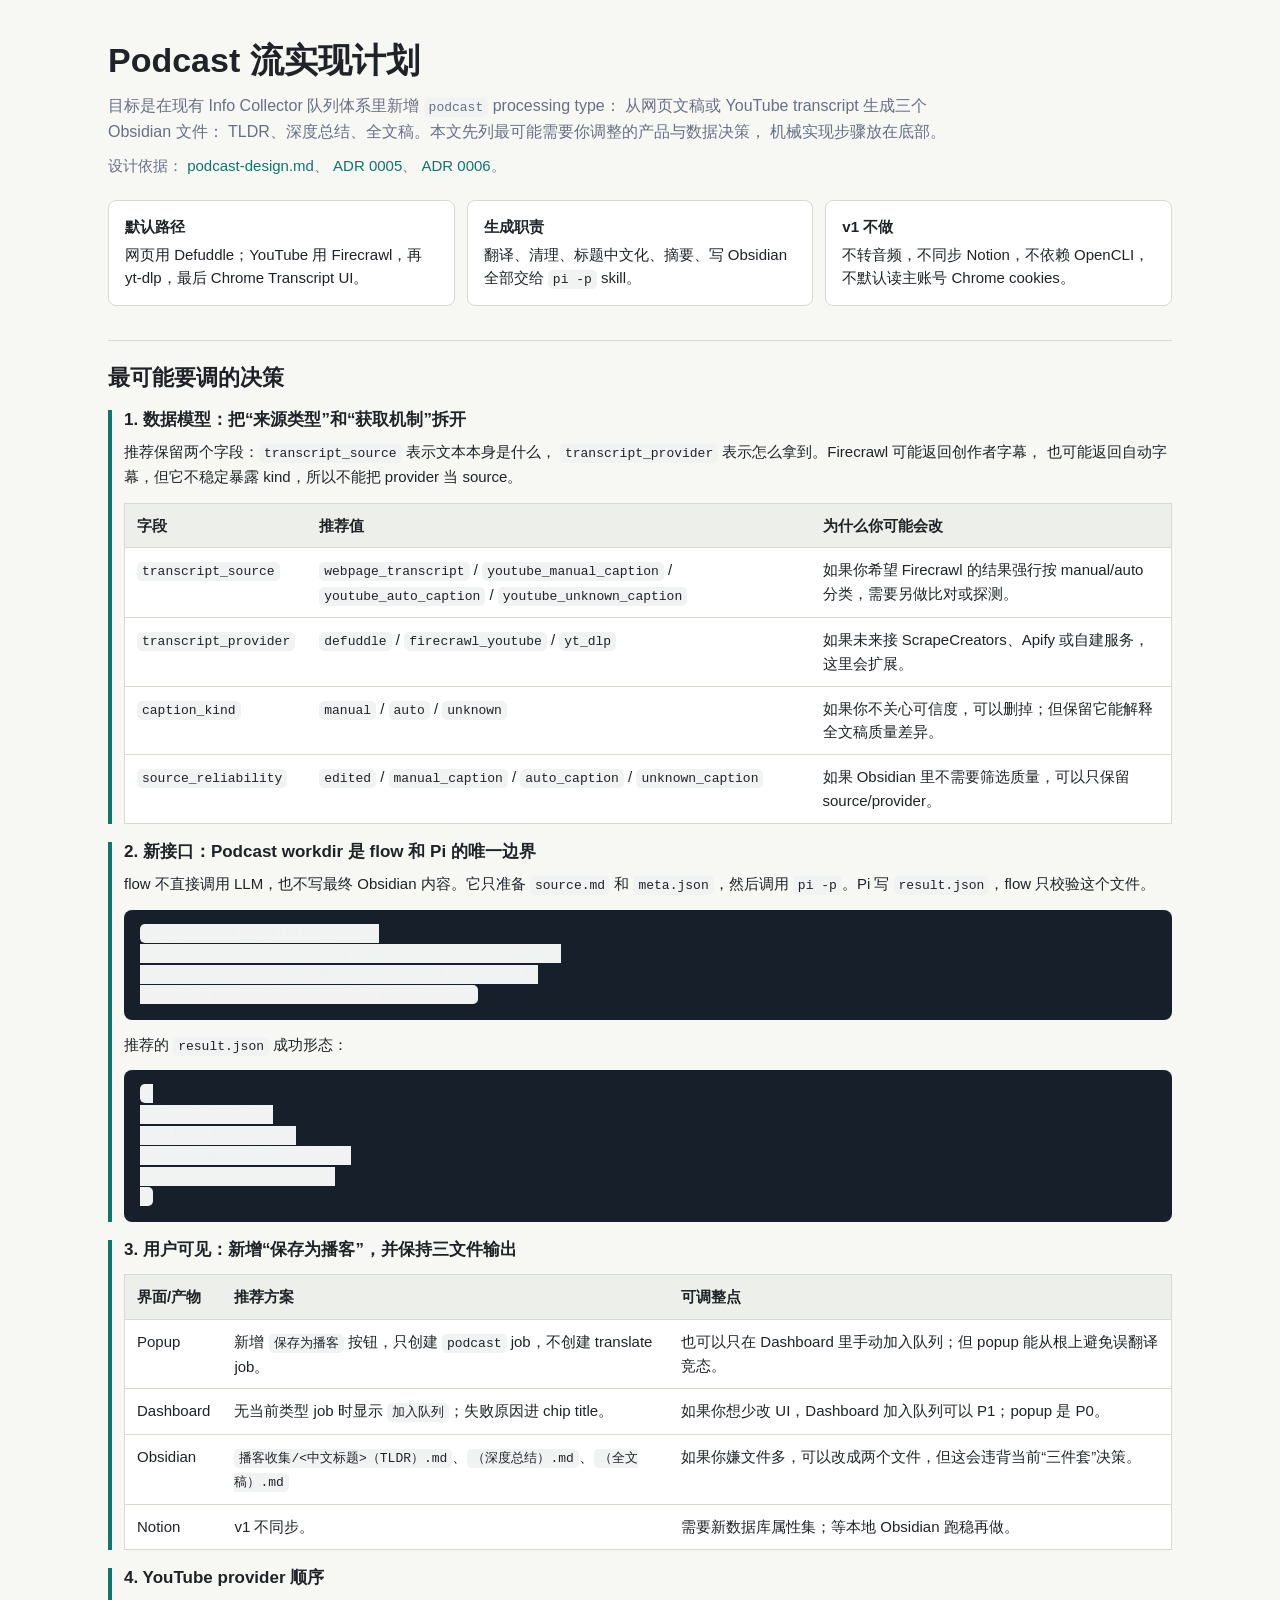
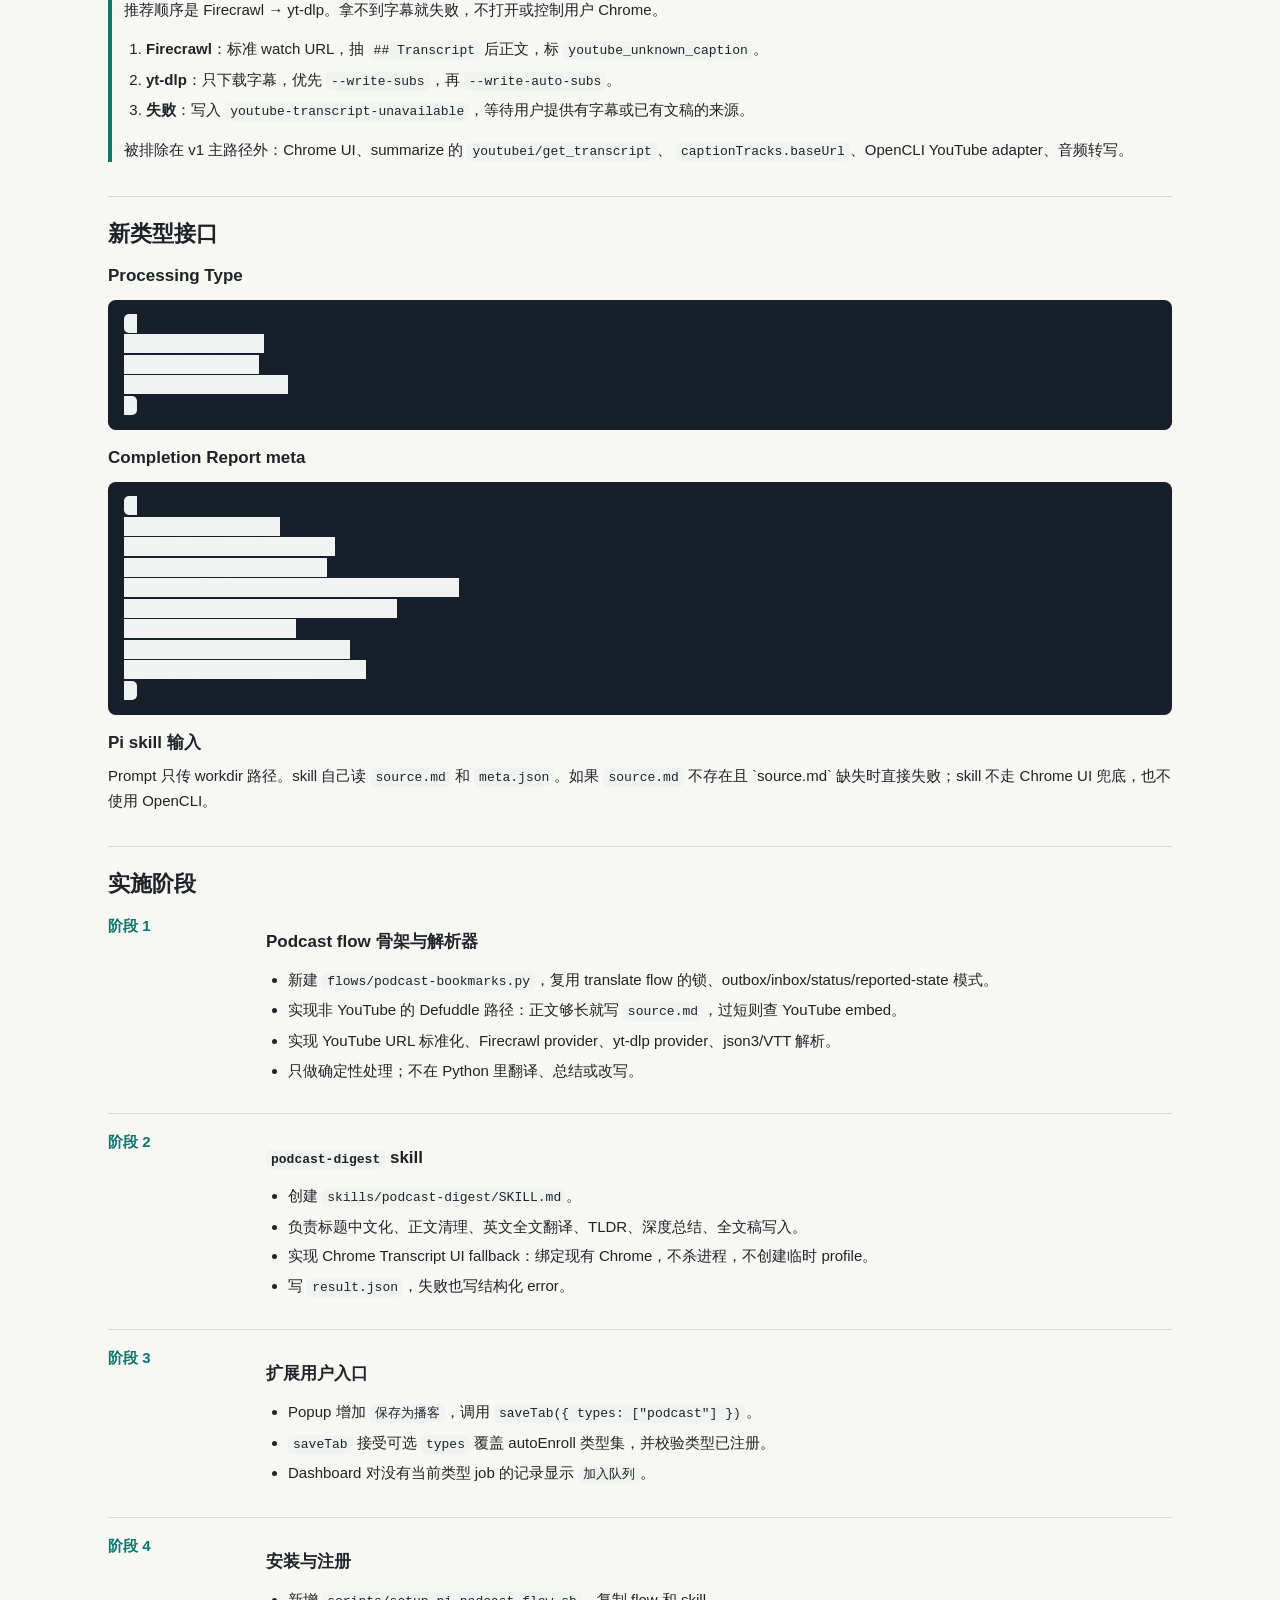
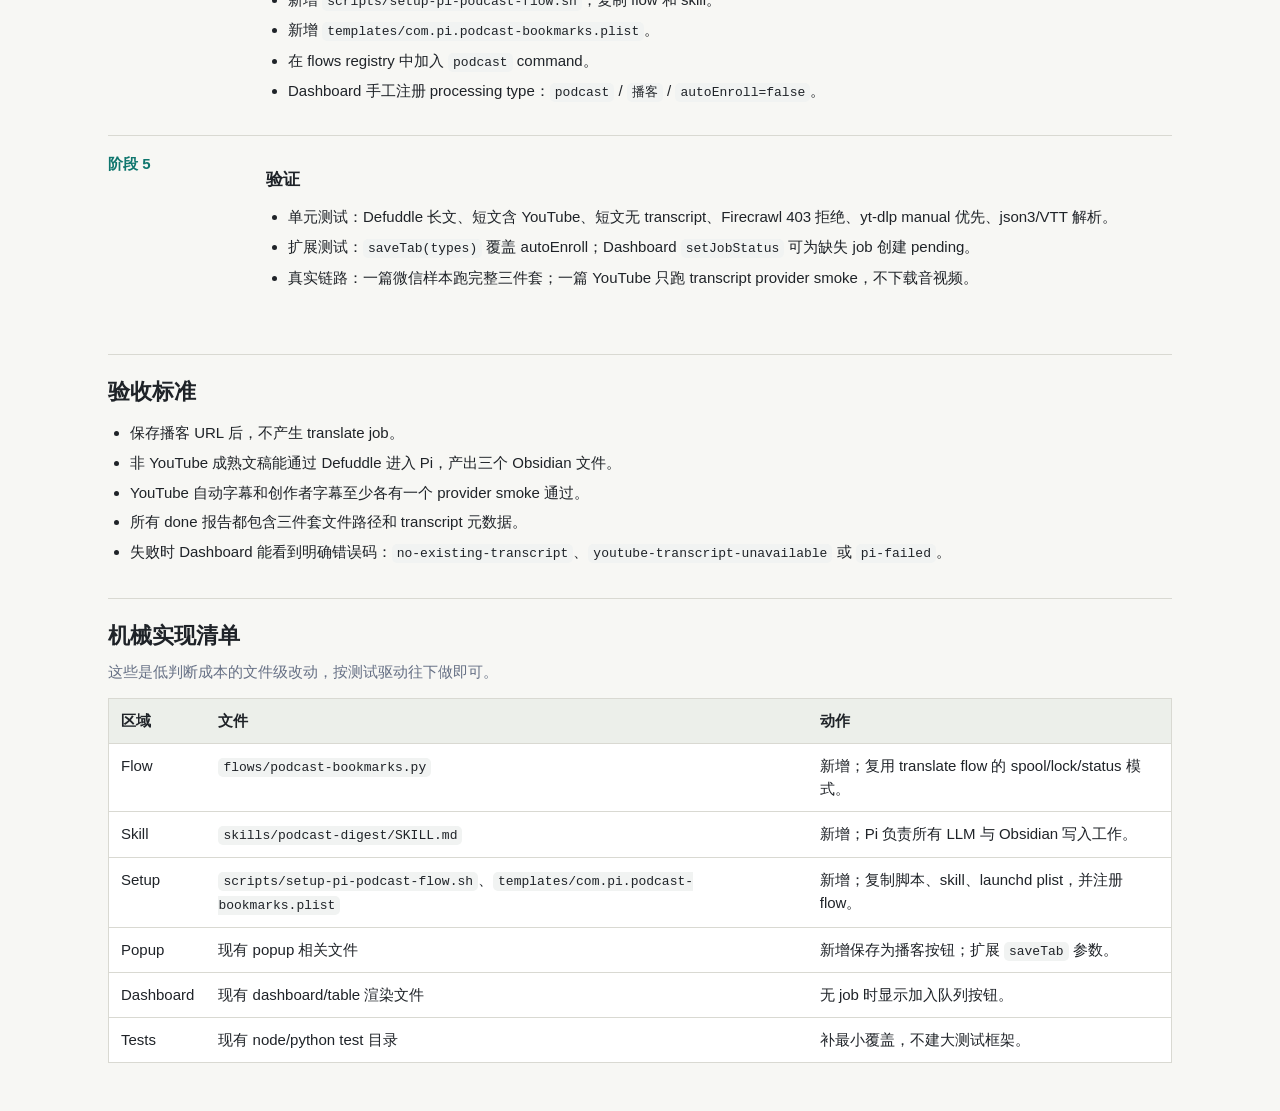
<file: docs/podcast-implementation-plan.html>
<!doctype html>
<html lang="zh-CN">
<head>
  <meta charset="utf-8">
  <meta name="viewport" content="width=device-width, initial-scale=1">
  <title>Podcast 流实现计划</title>
  <style>
    :root {
      color-scheme: light;
      --bg: #f7f7f4;
      --ink: #1f2328;
      --muted: #667085;
      --line: #d9d9d2;
      --panel: #ffffff;
      --accent: #0f766e;
      --warn: #9a5b13;
      --code: #f1f3f2;
    }
    * { box-sizing: border-box; }
    body {
      margin: 0;
      background: var(--bg);
      color: var(--ink);
      font: 15px/1.58 -apple-system, BlinkMacSystemFont, "Segoe UI", sans-serif;
    }
    main {
      max-width: 1120px;
      margin: 0 auto;
      padding: 40px 28px 72px;
    }
    h1, h2, h3 { line-height: 1.22; margin: 0; }
    h1 { font-size: 34px; letter-spacing: 0; }
    h2 {
      font-size: 22px;
      margin-top: 34px;
      padding-top: 24px;
      border-top: 1px solid var(--line);
    }
    h3 { font-size: 17px; margin-top: 18px; }
    p { margin: 10px 0; }
    a { color: var(--accent); text-decoration: none; }
    a:hover { text-decoration: underline; }
    code, pre {
      font-family: ui-monospace, SFMono-Regular, Menlo, Consolas, monospace;
      font-size: 13px;
    }
    code {
      background: var(--code);
      padding: 2px 5px;
      border-radius: 5px;
    }
    pre {
      background: #17202a;
      color: #ecf2f2;
      padding: 14px 16px;
      border-radius: 8px;
      overflow: auto;
    }
    table {
      width: 100%;
      border-collapse: collapse;
      margin: 14px 0 4px;
      background: var(--panel);
      border: 1px solid var(--line);
    }
    th, td {
      text-align: left;
      vertical-align: top;
      padding: 10px 12px;
      border-bottom: 1px solid var(--line);
    }
    th { background: #ecefea; font-weight: 650; }
    tr:last-child td { border-bottom: 0; }
    ul, ol { padding-left: 22px; }
    li { margin: 6px 0; }
    .lede {
      margin-top: 12px;
      max-width: 840px;
      color: var(--muted);
      font-size: 16px;
    }
    .summary {
      display: grid;
      grid-template-columns: repeat(3, minmax(0, 1fr));
      gap: 12px;
      margin-top: 22px;
    }
    .box {
      background: var(--panel);
      border: 1px solid var(--line);
      border-radius: 8px;
      padding: 14px 16px;
    }
    .box strong { display: block; margin-bottom: 4px; }
    .tag {
      display: inline-block;
      margin-right: 6px;
      padding: 2px 7px;
      border-radius: 999px;
      background: #e6f4f1;
      color: #0f5f59;
      font-size: 12px;
      font-weight: 650;
    }
    .tag.warn { background: #fff3d7; color: var(--warn); }
    .decision {
      border-left: 4px solid var(--accent);
      padding-left: 12px;
      margin: 14px 0;
    }
    .muted { color: var(--muted); }
    .phase {
      display: grid;
      grid-template-columns: 140px 1fr;
      gap: 18px;
      padding: 16px 0;
      border-bottom: 1px solid var(--line);
    }
    .phase:last-child { border-bottom: 0; }
    .phase-label {
      color: var(--accent);
      font-weight: 750;
    }
    @media (max-width: 820px) {
      main { padding: 28px 18px 56px; }
      .summary, .phase { grid-template-columns: 1fr; }
      h1 { font-size: 28px; }
    }
  </style>
</head>
<body>
<main>
  <header>
    <h1>Podcast 流实现计划</h1>
    <p class="lede">
      目标是在现有 Info Collector 队列体系里新增 <code>podcast</code> processing type：
      从网页文稿或 YouTube transcript 生成三个 Obsidian 文件：
      TLDR、深度总结、全文稿。本文先列最可能需要你调整的产品与数据决策，
      机械实现步骤放在底部。
    </p>
    <p class="muted">
      设计依据：
      <a href="./podcast-design.md">podcast-design.md</a>、
      <a href="./adr/0005-podcast-transcript-sources.md">ADR 0005</a>、
      <a href="./adr/0006-youtube-transcript-provider-order.md">ADR 0006</a>。
    </p>
  </header>

  <section class="summary" aria-label="implementation summary">
    <div class="box">
      <strong>默认路径</strong>
      网页用 Defuddle；YouTube 用 Firecrawl，再 yt-dlp，最后 Chrome Transcript UI。
    </div>
    <div class="box">
      <strong>生成职责</strong>
      翻译、清理、标题中文化、摘要、写 Obsidian 全部交给 <code>pi -p</code> skill。
    </div>
    <div class="box">
      <strong>v1 不做</strong>
      不转音频，不同步 Notion，不依赖 OpenCLI，不默认读主账号 Chrome cookies。
    </div>
  </section>

  <section>
    <h2>最可能要调的决策</h2>

    <div class="decision">
      <h3>1. 数据模型：把“来源类型”和“获取机制”拆开</h3>
      <p>
        推荐保留两个字段：<code>transcript_source</code> 表示文本本身是什么，
        <code>transcript_provider</code> 表示怎么拿到。Firecrawl 可能返回创作者字幕，
        也可能返回自动字幕，但它不稳定暴露 kind，所以不能把 provider 当 source。
      </p>
      <table>
        <thead>
          <tr>
            <th>字段</th>
            <th>推荐值</th>
            <th>为什么你可能会改</th>
          </tr>
        </thead>
        <tbody>
          <tr>
            <td><code>transcript_source</code></td>
            <td><code>webpage_transcript</code> / <code>youtube_manual_caption</code> / <code>youtube_auto_caption</code> / <code>youtube_unknown_caption</code></td>
            <td>如果你希望 Firecrawl 的结果强行按 manual/auto 分类，需要另做比对或探测。</td>
          </tr>
          <tr>
            <td><code>transcript_provider</code></td>
            <td><code>defuddle</code> / <code>firecrawl_youtube</code> / <code>yt_dlp</code></td>
            <td>如果未来接 ScrapeCreators、Apify 或自建服务，这里会扩展。</td>
          </tr>
          <tr>
            <td><code>caption_kind</code></td>
            <td><code>manual</code> / <code>auto</code> / <code>unknown</code></td>
            <td>如果你不关心可信度，可以删掉；但保留它能解释全文稿质量差异。</td>
          </tr>
          <tr>
            <td><code>source_reliability</code></td>
            <td><code>edited</code> / <code>manual_caption</code> / <code>auto_caption</code> / <code>unknown_caption</code></td>
            <td>如果 Obsidian 里不需要筛选质量，可以只保留 source/provider。</td>
          </tr>
        </tbody>
      </table>
    </div>

    <div class="decision">
      <h3>2. 新接口：Podcast workdir 是 flow 和 Pi 的唯一边界</h3>
      <p>
        flow 不直接调用 LLM，也不写最终 Obsidian 内容。它只准备 <code>source.md</code>
        和 <code>meta.json</code>，然后调用 <code>pi -p</code>。Pi 写
        <code>result.json</code>，flow 只校验这个文件。
      </p>
      <pre><code>work/podcast/&lt;articleKeyHash&gt;/
  source.md     # transcript 原文，可能是中文，也可能是英文
  meta.json     # URL、来源元数据、输出目录、resultFile
  result.json   # Pi 写入，flow 的唯一成功信号</code></pre>
      <p>
        推荐的 <code>result.json</code> 成功形态：
      </p>
      <pre><code>{
  "status": "ok",
  "tldrFile": "...",
  "deepSummaryFile": "...",
  "transcriptFile": "..."
}</code></pre>
    </div>

    <div class="decision">
      <h3>3. 用户可见：新增“保存为播客”，并保持三文件输出</h3>
      <table>
        <thead>
          <tr>
            <th>界面/产物</th>
            <th>推荐方案</th>
            <th>可调整点</th>
          </tr>
        </thead>
        <tbody>
          <tr>
            <td>Popup</td>
            <td>新增 <code>保存为播客</code> 按钮，只创建 <code>podcast</code> job，不创建 translate job。</td>
            <td>也可以只在 Dashboard 里手动加入队列；但 popup 能从根上避免误翻译竞态。</td>
          </tr>
          <tr>
            <td>Dashboard</td>
            <td>无当前类型 job 时显示 <code>加入队列</code>；失败原因进 chip title。</td>
            <td>如果你想少改 UI，Dashboard 加入队列可以 P1；popup 是 P0。</td>
          </tr>
          <tr>
            <td>Obsidian</td>
            <td><code>播客收集/&lt;中文标题&gt;（TLDR）.md</code>、<code>（深度总结）.md</code>、<code>（全文稿）.md</code></td>
            <td>如果你嫌文件多，可以改成两个文件，但这会违背当前“三件套”决策。</td>
          </tr>
          <tr>
            <td>Notion</td>
            <td>v1 不同步。</td>
            <td>需要新数据库属性集；等本地 Obsidian 跑稳再做。</td>
          </tr>
        </tbody>
      </table>
    </div>

    <div class="decision">
      <h3>4. YouTube provider 顺序</h3>
      <p>
        推荐顺序是 Firecrawl → yt-dlp。拿不到字幕就失败，不打开或控制用户 Chrome。
      </p>
      <ol>
        <li><strong>Firecrawl</strong>：标准 watch URL，抽 <code>## Transcript</code> 后正文，标 <code>youtube_unknown_caption</code>。</li>
        <li><strong>yt-dlp</strong>：只下载字幕，优先 <code>--write-subs</code>，再 <code>--write-auto-subs</code>。</li>
        <li><strong>失败</strong>：写入 <code>youtube-transcript-unavailable</code>，等待用户提供有字幕或已有文稿的来源。</li>
      </ol>
      <p>
        被排除在 v1 主路径外：Chrome UI、summarize 的 <code>youtubei/get_transcript</code>、
        <code>captionTracks.baseUrl</code>、OpenCLI YouTube adapter、音频转写。
      </p>
    </div>
  </section>

  <section>
    <h2>新类型接口</h2>

    <h3>Processing Type</h3>
    <pre><code>{
  "id": "podcast",
  "label": "播客",
  "autoEnroll": false
}</code></pre>

    <h3>Completion Report meta</h3>
    <pre><code>{
  "tldrFile": "...",
  "deepSummaryFile": "...",
  "transcriptFile": "...",
  "transcriptSource": "webpage_transcript",
  "transcriptProvider": "defuddle",
  "captionKind": null,
  "transcriptLanguage": "zh",
  "sourceReliability": "edited"
}</code></pre>

    <h3>Pi skill 输入</h3>
    <p>
      Prompt 只传 workdir 路径。skill 自己读 <code>source.md</code> 和
      <code>meta.json</code>。如果 <code>source.md</code> 不存在且
      `source.md` 缺失时直接失败；skill 不走 Chrome UI 兜底，也不使用 OpenCLI。
    </p>
  </section>

  <section>
    <h2>实施阶段</h2>

    <div class="phase">
      <div class="phase-label">阶段 1</div>
      <div>
        <h3>Podcast flow 骨架与解析器</h3>
        <ul>
          <li>新建 <code>flows/podcast-bookmarks.py</code>，复用 translate flow 的锁、outbox/inbox/status/reported-state 模式。</li>
          <li>实现非 YouTube 的 Defuddle 路径：正文够长就写 <code>source.md</code>，过短则查 YouTube embed。</li>
          <li>实现 YouTube URL 标准化、Firecrawl provider、yt-dlp provider、json3/VTT 解析。</li>
          <li>只做确定性处理；不在 Python 里翻译、总结或改写。</li>
        </ul>
      </div>
    </div>

    <div class="phase">
      <div class="phase-label">阶段 2</div>
      <div>
        <h3><code>podcast-digest</code> skill</h3>
        <ul>
          <li>创建 <code>skills/podcast-digest/SKILL.md</code>。</li>
          <li>负责标题中文化、正文清理、英文全文翻译、TLDR、深度总结、全文稿写入。</li>
          <li>实现 Chrome Transcript UI fallback：绑定现有 Chrome，不杀进程，不创建临时 profile。</li>
          <li>写 <code>result.json</code>，失败也写结构化 error。</li>
        </ul>
      </div>
    </div>

    <div class="phase">
      <div class="phase-label">阶段 3</div>
      <div>
        <h3>扩展用户入口</h3>
        <ul>
          <li>Popup 增加 <code>保存为播客</code>，调用 <code>saveTab({ types: ["podcast"] })</code>。</li>
          <li><code>saveTab</code> 接受可选 <code>types</code> 覆盖 autoEnroll 类型集，并校验类型已注册。</li>
          <li>Dashboard 对没有当前类型 job 的记录显示 <code>加入队列</code>。</li>
        </ul>
      </div>
    </div>

    <div class="phase">
      <div class="phase-label">阶段 4</div>
      <div>
        <h3>安装与注册</h3>
        <ul>
          <li>新增 <code>scripts/setup-pi-podcast-flow.sh</code>，复制 flow 和 skill。</li>
          <li>新增 <code>templates/com.pi.podcast-bookmarks.plist</code>。</li>
          <li>在 flows registry 中加入 <code>podcast</code> command。</li>
          <li>Dashboard 手工注册 processing type：<code>podcast</code> / <code>播客</code> / <code>autoEnroll=false</code>。</li>
        </ul>
      </div>
    </div>

    <div class="phase">
      <div class="phase-label">阶段 5</div>
      <div>
        <h3>验证</h3>
        <ul>
          <li>单元测试：Defuddle 长文、短文含 YouTube、短文无 transcript、Firecrawl 403 拒绝、yt-dlp manual 优先、json3/VTT 解析。</li>
          <li>扩展测试：<code>saveTab(types)</code> 覆盖 autoEnroll；Dashboard <code>setJobStatus</code> 可为缺失 job 创建 pending。</li>
          <li>真实链路：一篇微信样本跑完整三件套；一篇 YouTube 只跑 transcript provider smoke，不下载音视频。</li>
        </ul>
      </div>
    </div>
  </section>

  <section>
    <h2>验收标准</h2>
    <ul>
      <li>保存播客 URL 后，不产生 translate job。</li>
      <li>非 YouTube 成熟文稿能通过 Defuddle 进入 Pi，产出三个 Obsidian 文件。</li>
      <li>YouTube 自动字幕和创作者字幕至少各有一个 provider smoke 通过。</li>
      <li>所有 done 报告都包含三件套文件路径和 transcript 元数据。</li>
      <li>失败时 Dashboard 能看到明确错误码：<code>no-existing-transcript</code>、<code>youtube-transcript-unavailable</code> 或 <code>pi-failed</code>。</li>
    </ul>
  </section>

  <section>
    <h2>机械实现清单</h2>
    <p class="muted">这些是低判断成本的文件级改动，按测试驱动往下做即可。</p>
    <table>
      <thead>
        <tr>
          <th>区域</th>
          <th>文件</th>
          <th>动作</th>
        </tr>
      </thead>
      <tbody>
        <tr>
          <td>Flow</td>
          <td><code>flows/podcast-bookmarks.py</code></td>
          <td>新增；复用 translate flow 的 spool/lock/status 模式。</td>
        </tr>
        <tr>
          <td>Skill</td>
          <td><code>skills/podcast-digest/SKILL.md</code></td>
          <td>新增；Pi 负责所有 LLM 与 Obsidian 写入工作。</td>
        </tr>
        <tr>
          <td>Setup</td>
          <td><code>scripts/setup-pi-podcast-flow.sh</code>、<code>templates/com.pi.podcast-bookmarks.plist</code></td>
          <td>新增；复制脚本、skill、launchd plist，并注册 flow。</td>
        </tr>
        <tr>
          <td>Popup</td>
          <td>现有 popup 相关文件</td>
          <td>新增保存为播客按钮；扩展 <code>saveTab</code> 参数。</td>
        </tr>
        <tr>
          <td>Dashboard</td>
          <td>现有 dashboard/table 渲染文件</td>
          <td>无 job 时显示加入队列按钮。</td>
        </tr>
        <tr>
          <td>Tests</td>
          <td>现有 node/python test 目录</td>
          <td>补最小覆盖，不建大测试框架。</td>
        </tr>
      </tbody>
    </table>
  </section>
</main>
</body>
</html>
</file>
